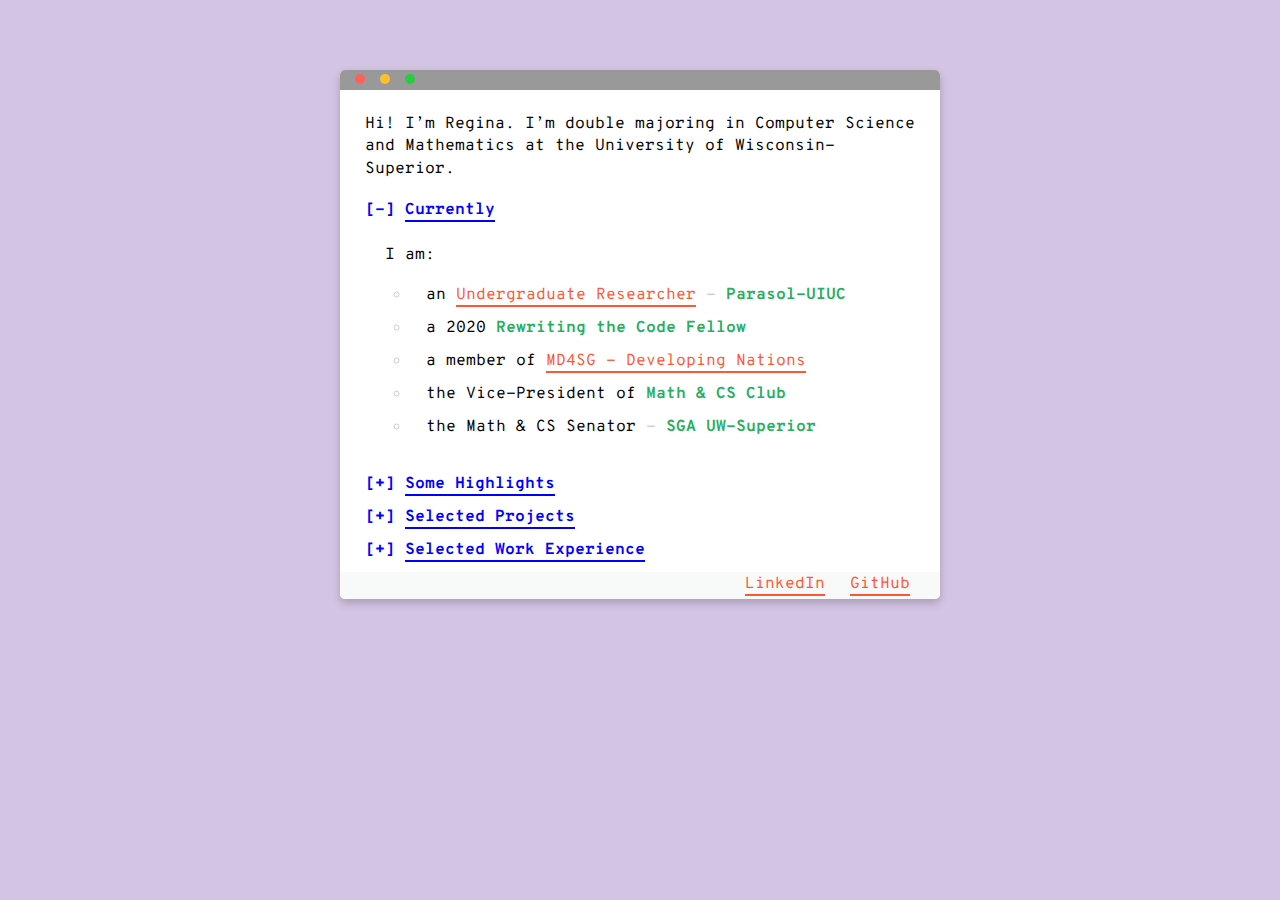
<file: index.html>
<!DOCTYPE html>
<html lang="en">

<head>
	<!-- Required meta tags -->
	<meta charset="utf-8">
	<meta http-equiv="X-UA-Compatible" content="IE=edge">
	<meta name="viewport" content="width=device-width, initial-scale=1, 
			shrink-to-fit=no">

	<title>Regina Rex</title>
	<meta name="keywords" content="Regina Rex, Regina Oghenerukevwe Rex">

	<!-- Google data -->
	<meta name="description" content="Regina Rex is an undergraduate studying
		computer science and mathematics at the University of Wisconsin-Superior. 
		Her research interests are in robotics, algorithms, artificial intelligence (AI),
		and their applications to social good. ">

	<!-- Facebook / Open Graph data -->
	<meta property="og:title" content="Regina Rex">
	<meta property="og:url" content="http://www.reginarex.pw">
	<meta property="og:type" content="website" />
	<meta property="og:image" content="http://reginarex.pw/ReginaRexLogo.png">
	<meta property="og:description" content="Regina Rex is an undergraduate studying
	computer science and mathematics at the University of Wisconsin-Superior. 
	Her research interests are in robotics, algorithms, artificial intelligence (AI),
	and their applications to social good. ">

	<!--Icon-->
	<link rel="shortcut icon" href="favicon.ico" type="image/x-icon">
	<link rel="icon" href="favicon.ico" type="image/x-icon">

	<!-- Twitter Card data -->
	<meta name="twitter:title" content="Regina Rex">
	<!-- Twitter Card data -->
	<link rel="shortcut icon" href="favicon.ico" type="image/x-icon">
	<link rel="icon" href="favicon.ico" type="image/x-icon">

	<!-- Style sheets -->
	<link href="
		http://maxcdn.bootstrapcdn.com/font-awesome/4.1.0/css/font-awesome.min.css" rel="stylesheet">
	<link href="https://fonts.googleapis.com/css?family=Overpass+Mono|VT323" rel="stylesheet">
	<script type="text/javascript" src="main.js"></script>

	<!-- Bootstrap core CSS -->
	<link href="bootstrap/bootstrap.min.css" rel="stylesheet">

	<!-- IE10 viewport hack for Surface/desktop Windows 8 bug -->
	<link href="bootstrap/ie10-viewport-bug-workaround.css" rel="stylesheet">
	<link href="styles.css" rel="stylesheet">
	<script src="bootstrap/ie-emulation-modes-warning.js"></script>

	<!-- Google Analytic Script -->
	<script>
		(function (i, s, o, g, r, a, m) {
			i['GoogleAnalyticsObject'] = r;
			i[r] = i[r] || function () {
				(i[r].q = i[r].q || []).push(arguments)
			},
				i[r].l = 1 * new Date(); a = s.createElement(o),
					m = s.getElementsByTagName(o)[0];
			a.async = 1; a.src = g; m.parentNode.insertBefore(a, m)
		})(window, document, 'script',
			'https://www.google-analytics.com/analytics.js', 'ga');

		ga('create', 'UA-96950615-1', 'auto');
		ga('send', 'pageview');
	</script>
</head>

<body>
	<div class="container">
		<div class="col-sm-12 col-md-12 col-lg-12">
			<div class="card">
				<!-- Card menu bar-->
				<div class="menu-bar">
					<button></button>
					<button></button>
					<button></button>
				</div>

				<!-- My boring introduction :-) -->
				<p class="text-left">Hi! I’m Regina. I’m double majoring in Computer
					Science and Mathematics at the University of Wisconsin-Superior.
				</p>
				<!--Currently-->
				<div class="collapsible-content">
					<div class="currently expand">
						<p class="title"><span class="underline">Currently</span></p>
						<div class="collapse-content">
							<p>I am:</p>
							<ul class="currently-list">
								<li>
									<div class="event-content">
										<div><span class="black-text">
												an <a href="https://www.notion.so/reginarex/FAL19-Research-6e48141931a549ffba2ffbc60a472f16">
													Undergraduate Researcher</a> </span> - <span class="event-title">
												Parasol-UIUC</span>
										</div>
									</div>
								</li>
								<li>
									<div class="event-content">
										<div> <span class="black-text"> a 2020 </span><span class="event-title  ">Rewriting the Code Fellow
											</span>
										</div>
									</div>
								</li>
								<li>
									<div class="event-content">
										<div><span class="black-text">
												a member of </span> <a href="http://md4sg.com/workinggroups/dev.html">
												MD4SG - Developing Nations </a>
										</div>
									</div>
								</li>
								<li>
									<div class="event-content">
										<div><span class="black-text">
												the Vice-President of </span> <span class="event-title">
												Math & CS Club </span>
										</div>
									</div>
								</li>
								<li>
									<div class="event-content">
										<div><span class="black-text">
												the Math & CS Senator </span> - <span class="event-title">
												SGA UW-Superior</span>
										</div>
									</div>
								</li>
							</ul>
						</div>
					</div>
				</div>

				<div class="collapsible-content">
					<!-- Selected Highlights -->
					<div class="activities">
						<p class="title "><span class="underline">Some Highlights</span></p>
						<div class="collapse-content">
							<ul id="highlights">
								<!-- GHC19 Poster -->
								<li>
									<p class="event-date">Oct 2019</p>
									<div class="event-content no-hover">
										<div>Presented a poster at the <span class="event-title">
												2019 Grace Hopper Celebration</span>
										</div>
									</div>
								</li>
								<li>
									<p class="event-date">Oct 2019</p>
									<div class="event-content no-hover">
										<div><span class="black-text">2019</span>
											<span class="event-title  ">IBM Tapia Conference Scholar
											</span>
										</div>
									</div>
								</li>
								<li>
									<p class="event-date">Sep 2019</p>
									<div class="event-content no-hover">
										<div>First paper submission - <span class="event-title  ">2020 ICRA</span>
										</div>
									</div>
								</li>
								<li>
									<p class="event-date">Sum 2019</p>
									<div class="event-content medium-margin-content">
										<div> 2019 <span class="event-title"> <a href="https://reginarex.pw/DREU/2019/index.html">
													DREU Participant</a></span>
										</div>
										<div class="event-details">Research intern at the University of Illinois at Urbana-Champaign,
											under the supervision of Dr. Nancy Amato, Shawna Thomas, and Diane Uwacu.
										</div>
									</div>
								</li>
								<li>
									<p class="event-date">May 2019</p>
									<div class="event-content no-hover">
										<div>
											<span class="black-text">2019 </span><span class="event-title">CRA-W
												GHC Research Scholar </span>
										</div>
									</div>
								</li>
								<li>
									<p class="event-date">May 2019</p>
									<div class="event-content no-hover">
										<div>
											<span class="black-text">2019 </span> <span class="event-title">Anita B.org
												GHC Scholar </span>
										</div>
									</div>
								</li>
								<li>
									<p class="event-date">Apr 2019</p>
									<div class="event-content medium-margin-content">
										<div>
											<span class="black-text">Young Researcher - </span>
											<span class="event-title  ">2019 Heidelberg Laureate Forum</span>
										</div>
										<div class="event-details">
											1/200 most qualified Young Researchers selected to participate in the
											2019 Heidelberg Laureate Forum
										</div>
									</div>
								</li>
								<li>
									<p class="event-date">Jan 2019</p>
									<div class="event-content no-hover">
										<div> Participant at the <span class="event-title">2019 Georgia Tech Focus Program</span>
										</div>
									</div>
								</li>
								<li>
									<p class="event-date">Jan 2019</p>
									<div class="event-content no-hover">
										<div> 2019 <span class="event-title">Impact Fellow</span>
										</div>
									</div>
								</li>
								<li>
									<p class="event-date">Dec 2018</p>
									<div class="event-content no-hover">
										<div> Completed my <span class="event-title">Undergrad Math Capstone</span>
										</div>
									</div>
								</li>
								<li>
									<p class="event-date">Dec 2018</p>
									<div class="event-content no-hover">
										<div> 2019 <span class="event-title">NCWIT Collegiate Award Finalist</span>
										</div>
									</div>
								</li>
								<li>
									<p class="event-date">Dec 2018</p>
									<div class="event-content medium-margin-content">
										<div>
											<span class="black-text">2019 </span>
											<span class="event-title">HBCU@SXSW Cohort</span>
										</div>
										<div class="event-details">
											1/100 of the 2019 HBCU@SXSW Cohort
										</div>
									</div>
								</li>
								<li>
									<p class="event-date">Nov 2018</p>
									<div class="event-content no-hover">
										<div> Undergraduate Participant at the <span class="event-title">
												2019 WAFR Robot Guru Workshop </span>
										</div>
									</div>
								</li>
								<li>
									<p class="event-date">Sep 2018</p>
									<div class="event-content no-hover">
										<div>Presented a poster at the <span class="event-title">2018 Grace Hopper Celebration</span>
										</div>
									</div>
								</li>
								<li>
									<p class="event-date">Sep 2018</p>
									<div class="event-content medium-margin-content">
										<div><span class="black-text">2018 </span>
											<span class="event-title  ">CRA-W GHC Research Scholar </span>
										</div>
										<div class="event-details">Awarded a scholarship grant by the
											Computing Research Association-Women for the 2018 Grace Hopper Celebration
										</div>
									</div>
								</li>
								<li>
									<p class="event-date">Aug 2018</p>
									<div class="event-content no-hover">
										<div>Participant at <span class="event-title">Jumpstart Finance & STEM undergraduate Forum</span>
										</div>
									</div>
								</li>
								<li>
									<p class="event-date">Jun 2018</p>
									<div class="event-content medium-margin-content">
										<div>Participated in <span class="event-title">
												Cornell SoNIC Research Workshop</span>
										</div>
										<div class="event-details">One week research workshop where I
											conducted and presented research on cloud computing and networking
										</div>
									</div>
								</li>
								<li>
									<p class="event-date">Sum 2018</p>
									<div class="event-content medium-margin-content">
										<div>2018 <span class="event-title  "><a href="http://dreuarchive.cra.org/2018/Rex/">
													DREU Participant</a></span>
										</div>
										<div class="event-details">Interned at Parasol Laboratory - Texas A&amp;M University,
											under the supervision of Dr. Nancy Amato and Diane Uwacu
										</div>
									</div>
								</li>
								<li>
									<p class="event-date">May 2018</p>
									<div class="event-content no-hover">
										<div>2019 <span class="event-title">Rewriting the Code Fellow</span>
										</div>
									</div>
								</li>
								<li>
									<p class="event-date">Apr 2018</p>
									<div class="event-content small-margin-content">
										<div>Presented a poster at <span class="event-title  ">UW System Symposium</span>
										</div>
										<div class="event-details">Gave a poster presentation for Digital Alarm
											Clock.
										</div>
									</div>
								</li>
								<li>
									<p class="event-date">Fal 2017</p>
									<div class="event-content no-hover">
										<div>Co-founded <span class="event-title  ">ASA UW-Superior </span>
										</div>
										<div class="event-details">
										</div>
									</div>
								</li>
								<li>
									<p class="event-date">Dec 2017</p>
									<div class="event-content no-hover">
										<div>2018 <span class="event-title  ">CODE2040 Finalist </span>
										</div>
										<div class="event-details">
										</div>
									</div>
								</li>
								<li>
									<p class="event-date">Nov 2017</p>
									<div class="event-content no-hover">
										<div>2018 <span class="event-title">KPCB Finalist </span></div>
									</div>
								</li>
								<li>
									<p class="event-date">Oct 2017</p>
									<div class="event-content medium-margin-content">
										<div>Participated at <span class="event-title">
												Snap Inc Women In Technology Conference</span>
										</div>
										<div class="event-details">Sponsored by Snap Inc. to attend their first
											ever women in engineering summit in LA
										</div>
									</div>
								</li>
								<li>
									<p class="event-date">May 2017</p>
									<div class="event-content medium-margin-content">
										<div>Awarded <span class="event-title">ABI Grace Hopper Scholarship</span>
										</div>
										<div class="event-details">Awarded a scholarship grant for the 2017
											Grace Hopper Celebration.
										</div>
									</div>
								</li>
								<li>
									<p class="event-date">Jun 2017</p>
									<div class="event-content large-margin-content">
										<div>Participant at <span class="event-title">
												Twitter #DevelopHER Program</span>
										</div>
										<div class="event-details">One of 45 attendees selected out of 1200+
											applicants to attend an interactive program for second-year
											computer science students at Twitter HQ
										</div>
									</div>
								</li>
								<li>
									<p class="event-date">Jul 2014</p>
									<div class="event-content large-margin-content">
										<div>Participated in <span class="event-title">AFRICODE Summer Camp</span>
										</div>
										<div class="event-details">One week camp where I completed an introduction to
											computer programming course using mobile development and robotics
										</div>
									</div>
								</li>
								<li>
									<p class="event-date">Aug 2014</p>
									<div class="event-content large-margin-content">
										<div>Participated in <span class="event-title">DIGITEST ICT Camp</span>
										</div>
										<div class="event-details">Learned Mobile App development using Adobe
											Fireworks and Adobe Flash Builder and worked on a team to create a mobile
											application for farmers.
										</div>
									</div>
								</li>
								<li>
									<p class="event-date">Nov 2013</p>
									<div class="event-content large-margin-content">
										<div>Awarded by <span class="event-title">FCT Agency for Science and Technology</span>
										</div>
										<div class="event-details">Awarded by the FCT Education
											Secretariat for representing FCT, Abuja, and winning
											various Science and Technology competitions
										</div>
									</div>
								</li>
								<li>
									<p class="event-date">Nov 2013</p>
									<div class="event-content large-margin-content">
										<div>Participated in <span class="event-title">Blackberry STEM Innovation Camp</span>
										</div>
										<div class="event-details">A 12-hours camp where I
											collaborated with a team of five to brainstorm creative
											ways of using mobile computing for Blackberry phones
										</div>
									</div>
								</li>
								<li>
									<p class="event-date">Aug 2013</p>
									<div class="event-content large-margin-content">
										<div>Participated in <span class="event-title">Google CS4HS</span>
										</div>
										<div class="event-details">A one-week programming workshop for High
											School students where I learned Python using Raspberry Pi
											and Won 1st position at the programming competition
										</div>
									</div>
								</li>
							</ul>
						</div>
					</div>

					<!-- Selected Projects -->
					<div class="collapsible-content">
						<div class="projects">
							<div class="title"><span class="underline">Selected Projects</span></div>
							<div class="collapse-content">
								<ul>
									<li><a href="files/regina-rex-clearance-bias-exploration-poster.pdf">Clearance-bias Exploration
											Poster</a></li>
									<li><a href="files/sum19_reu-poster_bwang-rrex-duwacu-sthomas-namato.pdf">Energy-bias for
											Protein-ligand Binding</a></li>
									<li><a href="files/regina-rex-bias-guided-metrics-for-motion-planning-problems.pdf">Bias-guided
											Metrics for Motion Planning Problems </a></li>
									<li><a href="files/regina-rex-efficient-exploration-metrics-technical-poster.pdf">Efficient
											Exploration Metrics Poster</a></li>
									<li><a href="files/regina-rex-efficient-exploration-metrics-technical-report.pdf">Efficient
											Exploration Technical Report</a></li>
									<li><a href="files/regina-rex-digital-alarm-clock-poster.pdf">Digital Alarm Clock Poster</a></li>
									<li><a href="files/regina-rex-irb-proposal-system-poster.pdf">IRB Proposal System Poster </a></li>
								</ul>
							</div>
						</div>
					</div>
					<!-- Selected Work Experience -->
					<div class="collapsible-content">
						<div class="projects">
							<div class="title "><span class="underline">Selected Work Experience</span></div>
							<div class="collapse-content">
								<ul>
									<li>
										<p class="event-date">Fal 2019</p>
										<div class="event-content large-margin-content">
											<div><span class="event-title  ">Parasol Lab-UIUC</span> - Undergraduate Researcher
											</div>
										</div>
									</li>
									<li>
										<p class="event-date">Sum 2019</p>
										<div class="event-content large-margin-content">
											<div><span class="event-title  ">Parasol Lab-UIUC</span> - Research Intern
											</div>
										</div>
									</li>
									<li>
										<p class="event-date">Spr 2019</p>
										<div class="event-content large-margin-content">
											<div><span class="event-title  ">Math Lab-UWS</span> - Tutor
											</div>
										</div>
									</li>
									<li>
										<p class="event-date">Fal 2018</p>
										<div class="event-content large-margin-content">
											<div><span class="event-title  ">Parasol Lab-TAMU</span> - Remote Research Collaborator
											</div>
										</div>
									</li>
									<li>
										<p class="event-date">Sum 2018</p>
										<div class="event-content large-margin-content">
											<div><span class="event-title  ">Parasol Lab-TAMU</span> - Research Intern
											</div>
										</div>
									</li>
									<li>
										<p class="event-date">Sum 2017</p>
										<div class="event-content large-margin-content">
											<div><span class="event-title  ">Goldman Sachs</span> - Technology Summer Analyst
											</div>
										</div>
									</li>
									<li>
										<p class="event-date">Spr 2017</p>
										<div class="event-content large-margin-content">
											<div><span class="event-title  ">OjaExpress</span> - Software Engineering Intern
											</div>
										</div>
									</li>
									<li>
										<p class="event-date">Fal 2016</p>
										<div class="event-content large-margin-content">
											<div><span class="event-title  ">UWS</span> - CSCI 101 SI Leader
											</div>
										</div>
									</li>
									<li>
										<p class="event-date">Sum 2016</p>
										<div class="event-content large-margin-content">
											<div><span class="event-title  ">Math Lab-UWS</span> - Tutor
											</div>
										</div>
									</li>
								</ul>
							</div>
						</div>
					</div>
				</div>
				<!-- Card footer -->
				<div class="card-footer text-right">
					<a class="dark-orange" href="https://www.linkedin.com/in/reginarex">LinkedIn</a>
					<a class="dark-orange" href="https://www.github.com/reginarex">GitHub</a>
				</div>
			</div>
		</div>
	</div>
	<!-- Bootstrap Links -->
	<script src="https://ajax.googleapis.com/ajax/libs/jquery/1.12.4/jquery.min.js"></script>
	<script>window.jQuery || document.write('<script src="bootstrap/jquery.min.js"><\/script>')</script>
	<script src="bootstrap/bootstrap.min.js"></script>
	<script src="bootstrap/ie10-viewport-bug-workaround.js"></script>
</body>

</html>
</file>
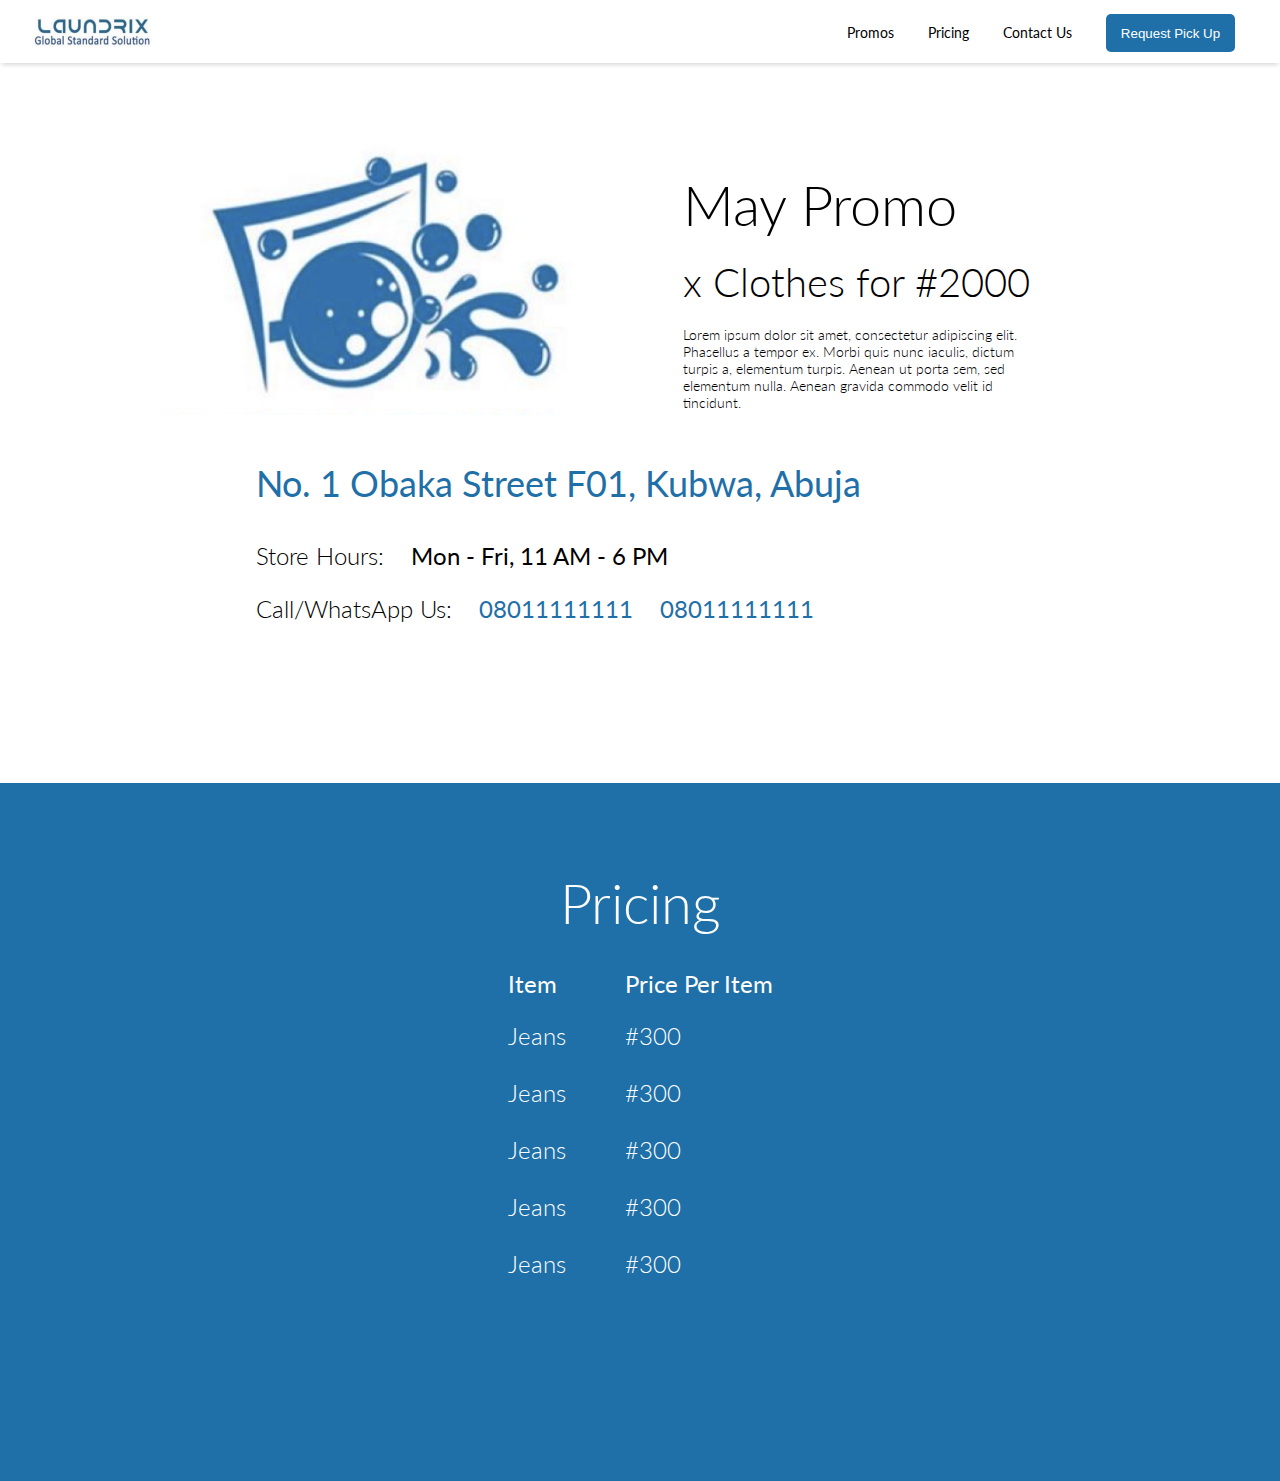
<file: misc/ikenna/index.html>
<!DOCTYPE html>
<html>

<head>
  <meta charset="utf-8">
  <meta http-equiv="X-UA-Compatible" content="IE=edge">
  <title>Laundrix</title>
  <meta name="description" content="">
  <meta name="viewport" content="width=device-width, initial-scale=1">

  <link rel="stylesheet" href="style/index.css">

  <!-- Import Lato font using Google Fonts-->
  <link rel="preconnect" href="https://fonts.gstatic.com">
  <link href="https://fonts.googleapis.com/css2?family=Lato:wght@200;300;400&display=swap" 
    rel="stylesheet">
</head>

<body>
  <header>
    <nav>
      <img src="img/laundrix-nav-logo.png" alt="Laundrix" />
      <ul>
        <li><a href="#may-promo">Promos</a></li>
        <li><a href="#pricing-page">Pricing</a></li>
        <li><a href="#contact-us">Contact Us</a></li>
        <li><button><a href="#" id="request-link">Request Pick Up</a></button></li>
      </ul>
    </nav>
  </header>
  <main>
    <section id="intro-page">
      <div id="may-promo">
        <div id="may-promo-photo">
          <img src="img/laundrix-logo.png" />
        </div>
        <div id="may-promo-info">
          <h1>May Promo</h1>
          <h2>x Clothes for #2000</h2>
          <p>Lorem ipsum dolor sit amet, consectetur adipiscing elit. Phasellus a tempor ex. Morbi quis nunc iaculis,
            dictum turpis a, elementum turpis. Aenean ut porta sem, sed elementum nulla. Aenean gravida commodo velit id
            tincidunt. </p>
        </div>
      </div>
      <div id="contact-us">
        <p id="address">No. 1 Obaka Street F01, Kubwa, Abuja</p>
        <p id="store-hours">
          <span class="text-right-padding">Store Hours:</span>
          <span class="bold-text">Mon - Fri, 11 AM - 6 PM</span>
        </p>
        <p id="phone-numbers">
          <span class="text-right-padding">Call/WhatsApp Us:</span>
          <span class="bold-text blue-text text-right-padding">08011111111</span>
          <span class="bold-text blue-text">08011111111</span>
        </p>
      </div>
    </section>
    <section id="pricing-page">
      <h1>Pricing</h1>
      <table id="pricing-table">
        <thead>
          <th class="table-header-right-padding">Item</th>
          <th class="bold-text">Price Per Item</th>
        </thead>
        <tbody>
          <tr>
            <td>Jeans</td>
            <td>#300</td>
          </tr>
          <tr>
            <td>Jeans</td>
            <td>#300</td>
          </tr>
          <tr>
            <td>Jeans</td>
            <td>#300</td>
          </tr>
          <tr>
            <td>Jeans</td>
            <td>#300</td>
          </tr>
          <tr>
            <td>Jeans</td>
            <td>#300</td>
          </tr>
        </tbody>
      </table>
    </section>
  </main>
</body>
</html>
</file>
<file: styles.css>
/** Colors **/
.dark-purple {
  color: #9900FF;
}

.dark-orange {
  color: #FF5733;
}

:root {
  --dark-purple: #7333F2;
  --dark-blue: #0000ff;
  --red: #EC0868;
  --green: #27ae60;
  --light-purple: #D3C4E3;
  --orange: #FF5733;
}

/** Type Selectors **/
html, body {
  background-color: var(--light-purple);
}

body {
  font-family: 'Overpass Mono', monospace;
  font-size: 12pt;
  color: #000000;
}

p {
  padding: 7.5px 25px;
}

a {
  padding: 0;
  color: var(--orange);
  border-bottom: 2px solid var(--orange);
}

a:hover {
	background-color: var(--orange);
  color: #ffffff;
  text-decoration: none;
}

/** Class Selectors **/
.menu-bar {
  position: relative;
  top: 0;
  left: 0;
  width: 100%;
  background-color: #999999;
  line-height: 20px;
  padding: 0 15px;
  z-index: 1;
  border-top-right-radius: 5px;
  border-top-left-radius: 5px;
  margin-bottom: 15px;
}

.menu-bar button {
  height: 10px;
  width: 10px;
  border: 0;
  border-radius: 50%;
  background-color: #fff;
  display: inline-block;
  padding: 0;
  margin-right: 5px;
  cursor: pointer;
}

.menu-bar button:nth-child(1) {
  background-color: #FF625A;
}

.menu-bar button:nth-child(2) {
  background-color: #FFBF2F;
}

.menu-bar button:nth-child(3) {
  background-color: #29CB42;
}

.card {
  box-shadow: 0 4px 8px 0 rgba(0,0,0,0.2);
  transition: 0.3s;
  width: 600px;
  border-radius: 5px;
	background-color: #ffffff;
  margin: 0 auto;
  margin-top: 70px;
}

.card-footer {
  position: relative;
  bottom: 0;
  left: 0;
  line-height: 20px;
  padding: 2px 15px 5px 15px;
  width: 100%;
  background-color: #F8F9F9;
  border-bottom-right-radius: 5px;
  border-bottom-left-radius: 5px;
}

.card-footer > a{
  margin-right: 15px;
  font-size: 12pt;
}

.card:hover {
  box-shadow: 0 8px 16px 0 rgba(0,0,0,0.2);
}

@media (max-width: 767px){
  .card {
    margin-top: 70px;
    width: 100%;
    height: 100%;
    border-radius: 5px;
    background-color: #ffffff;
    margin-top: 10px;
    margin-bottom: 10px;
  }

  #dreu-link a {
    border-bottom: 2px solid var(--green);
  }
  .container {
    padding: 0;
  }

  .no-hover:hover {
    margin-bottom: 0;
  }

  .small-margin-content:hover {
    margin-bottom: 30px;
  }

  .medium-margin-content:hover{
    margin-bottom: 70px;
  }

  .large-margin-content:hover {
    margin-bottom: 180px;
  }

  p{
    padding: 5px 5px 5px 25px;
  }

  #highlights {
    padding: 0;
  }
}

/*collapsible */

.collapsible-content {
  padding: 0;
}
.collapsible-content ul li {
 margin: 10px 10px;
}

.collapsible-content li {
  display: flex;
  justify-content: flex-start;
}
.collapsible-content li .event-date {
  color: var(--red);
  font-weight: medium;
  padding: 0;
  min-width: 100px;
}

.collapsible-content li .event-content {
  display: flex;
  flex-direction: column;
  margin-left: 1em;
}

.collapse-content {
  background: inherit;
  padding: 5px 20px 15px 20px;
}

.flash {
  animation: 1s flash infinite;
}
@keyframes flash {
  0% {
    text-shadow: 0px 0px 5px #cacacc;
  }
  50% {
    text-shadow: none;
  }
  100% {
    text-shadow: 0px 0px 5px #cacacc;
  }
}

/* Titles */
.title {
  cursor: pointer;
  font-size: 1em;
  font-weight: 700;
  margin: 10px 0;
  padding: 0 25px;
  color: var(--dark-blue);
}

.underline {
  border-bottom: 2px solid var(--dark-blue);
}

.activities .title:before {
  content: '[+] ';
}

.currently .title:before {
  content: '[+] ';
} 

.projects .title:before {
  content: '[+] ';
}

.activities .title {
  cursor: pointer;
}

.projects .title {
  cursor: pointer;
}

.expand .title:before {
  content: '[-] ';
}

.collapse-content {
  display: none;
}
.black-text {
  color: #000000;
}
.currently-list{
  list-style-type: circle;
  color: var(--light-purple);
}

.currently-list > li {
  display: list-item;
}

.expand .collapse-content {
  display: block;
}

.event-title{
  color: var(--green);
  font-weight: bold;
}
/*Collapisible Content List Item*/
.collapsible-content li .event-content {
  display: flex;
  flex-direction: column;
  margin-left: 1em;
}

.collapsible-content li .event-content .event-details {
  max-width: 100%;
  padding-top: 5px;
  visibility: hidden;
  max-height: 0;
  transition: visibility 0s, max-height 0.5s linear;
}


.collapsible-content li .event-content:hover .event-details {
  visibility: visible;
  max-height: 100px;
  transition: max-height 0.5s linear;
  color: var(--dark-purple);
}
</file>
<file: misc/ikenna/style/index.css>
:root {
  --blue: #1F70A8;
  --white: #ffffff;
  --black: #000000;
}

body {
  font-family: 'Lato', sans-serif;
  min-height: 100%;
  margin: 0 auto;
  overflow-x: hidden;
}

section {
  height: 650px;
}

header {
  box-shadow: 0 4px 4px -2px rgba(0, 0, 0, 0.15);
  padding-bottom: 8px;
}

nav {
  display: inline;
  font-size: 14px;
}

nav > ul {
  list-style-type: none;
  float: right;
  padding-right: 30px;
}
nav > ul > li {
  display: inline;
  padding: 0 15px;
}

nav img {
  padding-left: 25px;
  padding-top: 15px;
}

nav > ul > li > button {
  width: 129px;
  height: 38px;
  border-radius: 5px;
  border: 0;
  background-color: var(--blue);
  color: var(--white);
}

a, a:link, a:visited, a:hover, a:active {
  color: var(--black);
  text-decoration: none;
}

/** Class styles **/
.bold-text {
  font-weight: 400;
}

.blue-text {
  color: var(--blue);
}

.text-right-padding {
  padding-right: 20px;
}

.table-header-right-padding {
  padding-right: 65px;
}

/** Id style **/
#request-link {
  color: var(--white);
}

div#may-promo {
  padding: 0 25px;
  width: 100%;
  display: flex;
  flex-direction: row;
  justify-content: space-between;
  align-items: center;
}

#may-promo-info {
  width: 50%;
  padding-left: 15px;
}

#may-promo-info h1 {
  font-weight: 300;
  font-size: 56px;
  color: var(--black);
  margin-bottom: 20px;
}

#may-promo-info h2 {
  font-weight: 300;
  font-size: 40px;
  color: var(--black);
  margin-bottom: 20px;
  margin-top: 0;
}

#may-promo-info p {
  font-weight: 300;
  font-size: 14px;
  display: flex;
  align-items: center;
  width: 344px;
  color: var(--black);
}

div#may-promo-photo {
  width: 50%;
  margin-right: 15px;
}

#address {
  font-weight: 400;
  font-size: 36px;
  color: var(--blue);
}

#store-hours, #phone-numbers {
  font-size: 24px;
  font-weight: 300;
}

#intro-page {
  padding-top: 70px;
  min-width: 1083px;
}

#contact-us {
  display: block;
  margin: 0 auto;
  justify-content: center;
  width: 60%;
}

#pricing-page {
  padding-top: 48px;
  background-color: var(--blue);
  color: var(--white);
}

section#pricing-page h1 {
  font-size: 56px;
  font-style: 300;
  font-weight: 300;
  text-align: center;
  margin-bottom: 30px;
}

/** Table style **/
table#pricing-table {
  font-size: 24px;
  margin: 0 auto;
}

td {
  font-weight: 300;
  padding-bottom: 25px;
}

th {
  font-weight: 400;
  padding-bottom: 20px;
}
</file>
<file: bootstrap/ie10-viewport-bug-workaround.css>
/*!
 * IE10 viewport hack for Surface/desktop Windows 8 bug
 * Copyright 2014-2015 Twitter, Inc.
 * Licensed under MIT (https://github.com/twbs/bootstrap/blob/master/LICENSE)
 */

/*
 * See the Getting Started docs for more information:
 * http://getbootstrap.com/getting-started/#support-ie10-width
 */
@-ms-viewport     { width: device-width; }
@-o-viewport      { width: device-width; }
@viewport         { width: device-width; }
</file>
